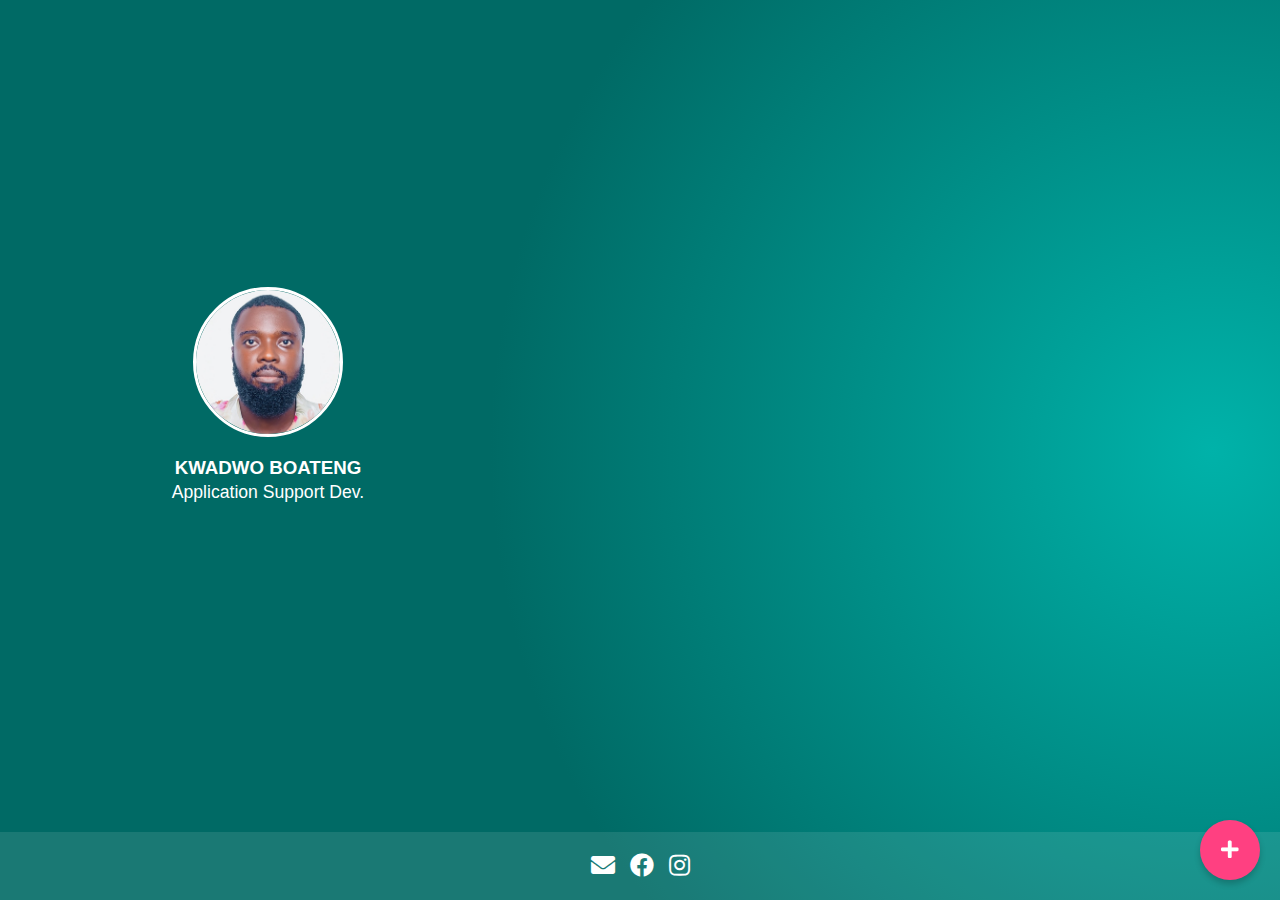
<file: index.html>
<!DOCTYPE html>
<html lang="en">
<head>
    <meta charset="UTF-8">
    <meta name="viewport" content="width=device-width, initial-scale=1.0">
    <title>Kwadwo Agyenim Boateng</title>
    <link rel="stylesheet" href="styles.css">
    <link rel="stylesheet" href="https://cdnjs.cloudflare.com/ajax/libs/font-awesome/5.15.3/css/all.min.css">
</head>
<body>
    <div class="container">
        <div class="profile-section">
            <img src="profile.jpeg" alt="Profile Picture" class="profile-pic">
            <h3 style="color: white;">KWADWO  BOATENG</h3>
            <p style="color: white;">Application Support Dev. </p>
        </div>
        <div class="links-section" id="links-section">
            <!-- Dynamically created links will go here -->
        </div>
    </div>

    <!-- The form that will appear when "+" is clicked -->
    <div id="link-form-container" class="hidden">
        <form id="link-form">
            <label for="title">Link Title</label>
            <input type="text" id="link-title" name="title" placeholder="Enter title" required>

            <label for="url">Link URL</label>
            <input type="url" id="link-url" name="url" placeholder="Enter URL" required>

            <button type="button" id="create-link-btn">Create Link</button>
        </form>
    </div>

    <div class="footer">
        <a href="contact.html"><i class="fas fa-envelope"></i></a>
        <a href="#"><i class="fab fa-facebook"></i></a>
        <a href="#"><i class="fab fa-instagram"></i></a>
    </div>
    <a href="#" class="fab-button" id="fab-btn"><i class="fas fa-plus"></i></a>

    <script>
        // Get elements
        const fabButton = document.getElementById('fab-btn');
        const linkFormContainer = document.getElementById('link-form-container');
        const createLinkButton = document.getElementById('create-link-btn');
        const linksSection = document.getElementById('links-section');

        // Show the form when the "+" button is clicked
        fabButton.addEventListener('click', function() {
            linkFormContainer.classList.toggle('hidden'); // Toggle visibility of form
        });

        // Load saved links from localStorage when the page loads
        document.addEventListener('DOMContentLoaded', function () {
            loadSavedLinks();
        });

        // Add event listener to create the link when form is submitted
        createLinkButton.addEventListener('click', function() {
            // Get form input values
            const linkTitle = document.getElementById('link-title').value;
            const linkUrl = document.getElementById('link-url').value;

            if (linkTitle && linkUrl) {
                // Create a new link element
                const newLinkDiv = document.createElement('div');
                newLinkDiv.classList.add('button');

                newLinkDiv.innerHTML = `
                    <a href="${linkUrl}" target="_blank">${linkTitle}</a>
                    <button class="close-btn">x</button>
                `;

                // Add remove functionality to the new link's "close" button
                newLinkDiv.querySelector('.close-btn').addEventListener('click', function() {
                    linksSection.removeChild(newLinkDiv);
                    removeLinkFromLocalStorage(linkTitle);
                });

                // Append the new link to the links section
                linksSection.appendChild(newLinkDiv);

                // Save the new link to localStorage
                saveLinkToLocalStorage(linkTitle, linkUrl);

                // Clear the form fields and hide the form
                document.getElementById('link-title').value = '';
                document.getElementById('link-url').value = '';
                linkFormContainer.classList.add('hidden');
            } else {
                alert("Please fill in both the title and URL.");
            }
        });

        // Function to save a link to localStorage
        function saveLinkToLocalStorage(title, url) {
            let savedLinks = JSON.parse(localStorage.getItem('savedLinks')) || [];
            savedLinks.push({ title: title, url: url });
            localStorage.setItem('savedLinks', JSON.stringify(savedLinks));
        }

        // Function to load saved links from localStorage and display them
        function loadSavedLinks() {
            let savedLinks = JSON.parse(localStorage.getItem('savedLinks')) || [];
            savedLinks.forEach(link => {
                const newLinkDiv = document.createElement('div');
                newLinkDiv.classList.add('button');

                newLinkDiv.innerHTML = `
                    <a href="${link.url}" target="_blank">${link.title}</a>
                    <button class="close-btn">x</button>
                `;

                // Add remove functionality to each link's "close" button
                newLinkDiv.querySelector('.close-btn').addEventListener('click', function() {
                    linksSection.removeChild(newLinkDiv);
                    removeLinkFromLocalStorage(link.title);
                });

                linksSection.appendChild(newLinkDiv);
            });
        }

        // Function to remove a link from localStorage
        function removeLinkFromLocalStorage(title) {
            let savedLinks = JSON.parse(localStorage.getItem('savedLinks')) || [];
            savedLinks = savedLinks.filter(link => link.title !== title);
            localStorage.setItem('savedLinks', JSON.stringify(savedLinks));
        }
    </script>
</body>
</html>
</file>
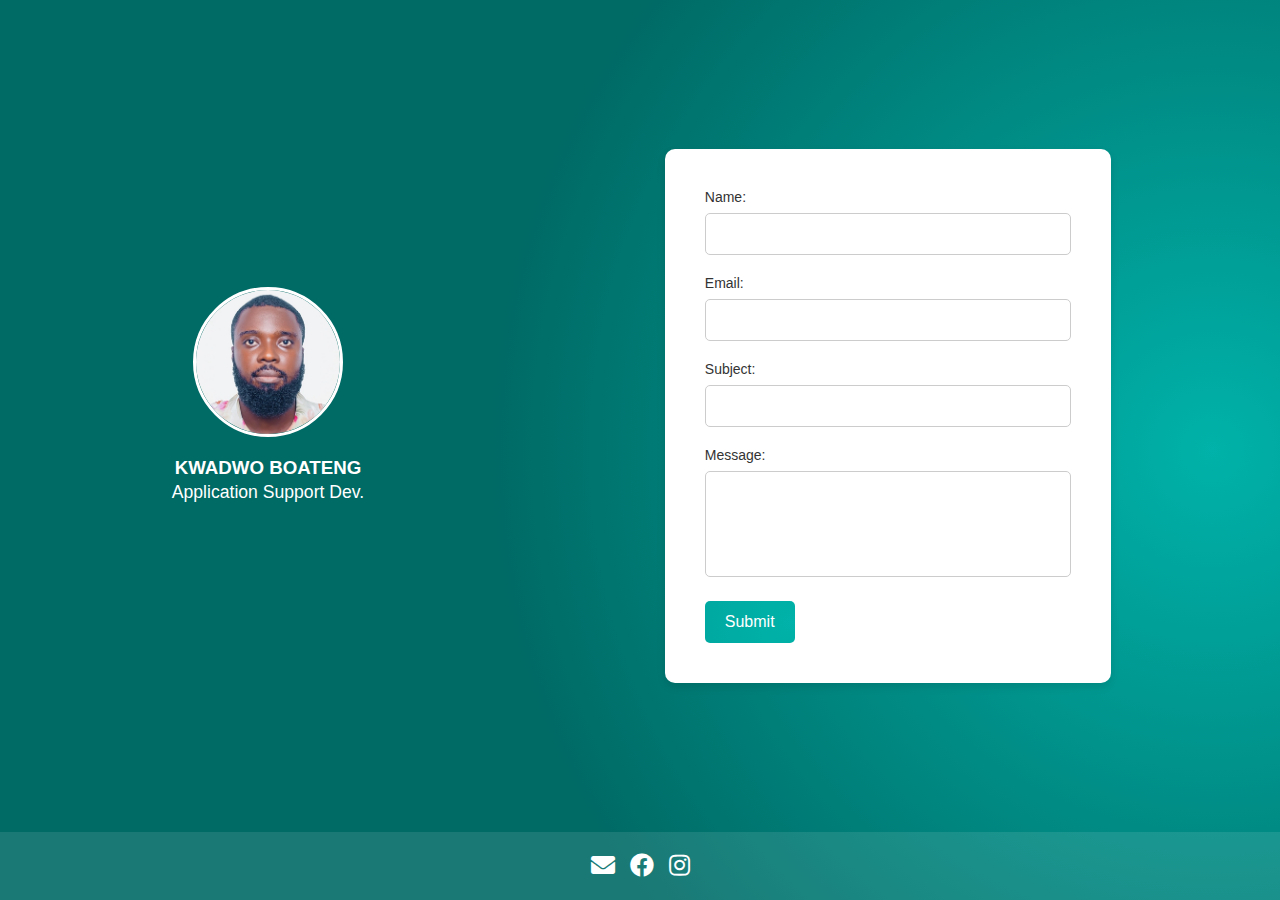
<file: contact.html>
<!DOCTYPE html>
<html lang="en">
<head>
    <meta charset="UTF-8">
    <meta name="viewport" content="width=device-width, initial-scale=1.0">
    <title>Contact | Kwadwo Agyenim Boateng</title>
    <link rel="stylesheet" href="styles.css">
    <link rel="stylesheet" href="https://cdnjs.cloudflare.com/ajax/libs/font-awesome/5.15.3/css/all.min.css">
</head>
<body>
 
        <div class="container">
            <div class="profile-section">
                <img src="profile.jpeg" alt="Profile Picture" class="profile-pic">
                <h3 style="color: white;">KWADWO BOATENG</h3>
                <p style="color: white;">Application Support Dev. </p>
            
            </div>
            <div class="links-section">
                <form class="contact-form" action="/submit" method="POST">
                    <label for="name">Name:</label>
                    <input type="text" id="name" name="name" required>
            
                    <label for="email">Email:</label>
                    <input type="email" id="email" name="email" required>
            
                    <label for="subject">Subject:</label>
                    <input type="text" id="subject" name="subject" required>
            
                    <label for="message">Message:</label>
                    <textarea id="message" name="message" rows="5" required></textarea>
            
                    <button type="submit">Submit</button>
                    
                </form>
            </div>
        </div>
    
        <div class="footer">
            <a href="contact.html"><i class="fas fa-envelope"></i></a>
            <a href="#"><i class="fab fa-facebook"></i></a>
            <a href="#"><i class="fab fa-instagram"></i></a>
           <!-- <p>&copy; 2024 Kwadwo Agyenim Boateng. All rights reserved.</p>-->
        </div>
        
   
    
</body>
</html>
</file>
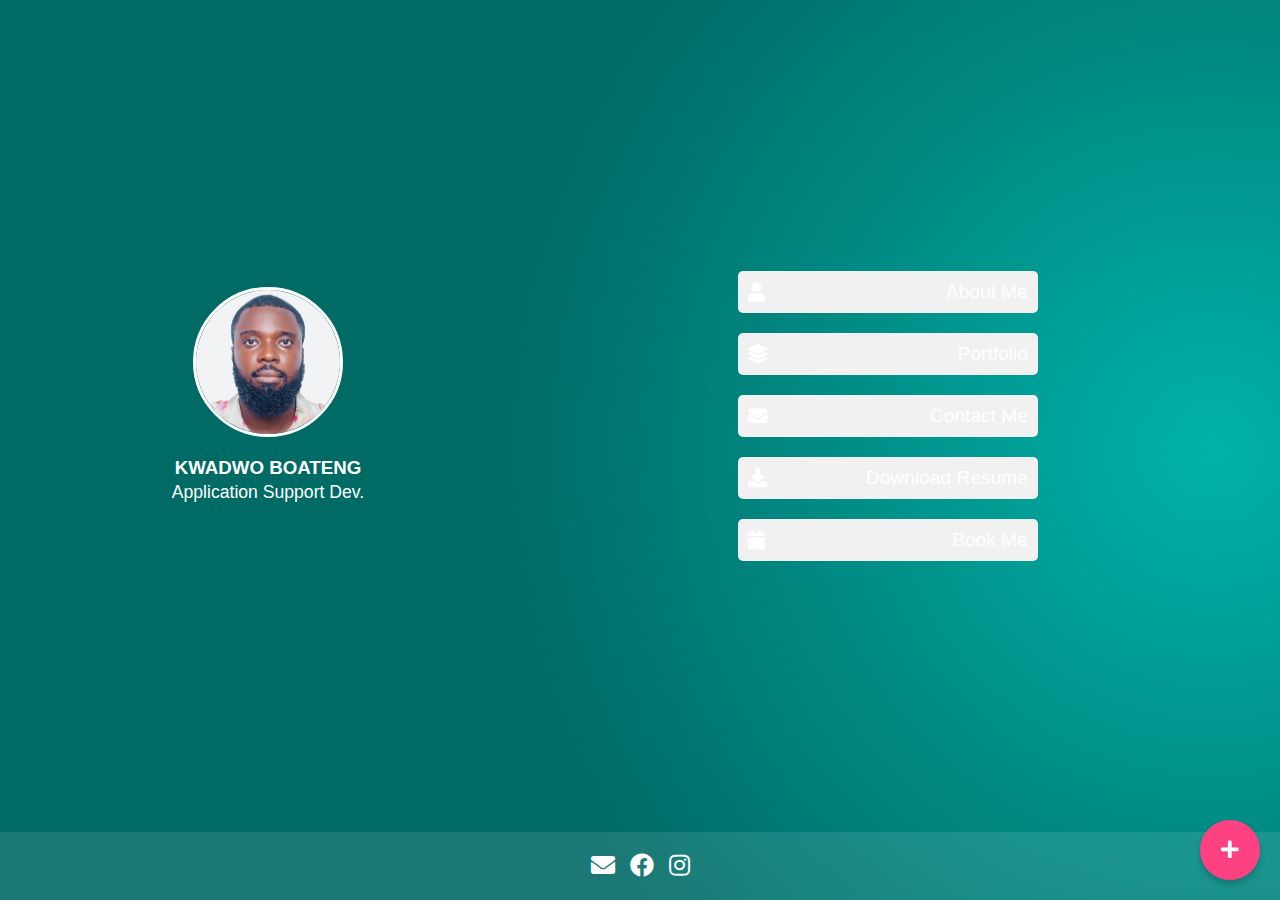
<file: js-assignment.html>
<!DOCTYPE html>
<html lang="en">
<head>
    <meta charset="UTF-8">
    <meta name="viewport" content="width=device-width, initial-scale=1.0">
    <title>Kwadwo Agyenim Boateng</title>
    <link rel="stylesheet" href="styles.css">
    <link rel="stylesheet" href="https://cdnjs.cloudflare.com/ajax/libs/font-awesome/5.15.3/css/all.min.css">
</head>
<body>
    <div class="container">
        <div class="profile-section">
            <img src="profile.jpeg" alt="Profile Picture" class="profile-pic">
            <h3 style="color: white;">KWADWO  BOATENG</h3>
            <p style="color: white;">Application Support Dev. </p>
        </div>
        <div class="links-section">
            <a href="#" class="button"><i class="fas fa-user"></i> About Me</a>
            <a href="#" class="button"><i class="fas fa-layer-group"></i> Portfolio</a>
            <a href="contact.html" class="button"><i class="fas fa-envelope"></i> Contact Me</a>
            <a href="#" class="button"><i class="fas fa-download"></i> Download Resume</a>
            <a href="#" class="button"><i class="fas fa-calendar"></i> Book Me</a>
        </div>
    </div>

    <div class="footer">
        <a href="contact.html"><i class="fas fa-envelope"></i></a>
        <a href="#"><i class="fab fa-facebook"></i></a>
        <a href="#"><i class="fab fa-instagram"></i></a>
    </div>
    <a href="#" class="fab-button"><i class="fas fa-plus"></i></a>

</body>
</html>
</file>
<file: styles.css>
* {
    margin: 0;
    padding: 0;
    box-sizing: border-box;
}

body {
    font-family: 'Arial', sans-serif;
    background: radial-gradient(939px at 94.7% 50%, rgb(0, 178, 169) 0%, rgb(0, 106, 101) 76.9%);
    display: flex;
    flex-direction: column;
    min-height: 100vh; /* Full viewport height */
}

.container {
    display: grid;
    grid-template-columns: 40% 60%; /* Two columns with 40% for profile-section and 60% for links-section */
    justify-content: center;
    align-items: center;
    place-items: center; /* Center content horizontally and vertically in each grid cell */
    padding: 20px;
    flex: 1;
}


.profile-section {
    text-align: center;
    display: flex;
    flex-direction: column;
    justify-content: center;
    align-items: center;
}

.profile-pic {
    width: 150px;
    height: 150px;
    border-radius: 50%;
    border: 3px solid #fff;
    margin-bottom: 20px;
}

.profile-section h1 {
    font-size: 2.5rem;
    margin: 15px 0;
}

.profile-section p {
    font-size: 1.1rem;
    line-height: 1.5;
    margin-bottom: 40px;
}

.links-section {
    display: flex;
    flex-direction: column;
    align-items: center;
}

.button {
    background-color: rgba(255, 255, 255, 0.2);
    padding: 10px 25px;
    margin: 10px 0;
    color: white;
    border-radius: 30px;
    text-decoration: none;
    font-size: 1.2rem;
    width: 100%;
    max-width: 300px;
    display: flex;
    align-items: center;
    justify-content: center;
    transition: background 0.3s ease;
}

.button i {
    margin-right: 10px;
}

.button:hover {
    background-color: rgba(255, 255, 255, 0.4);
}

/* Footer styles */
.footer {
    display: flex;
    justify-content: center;
    gap: 15px;
    padding: 20px 0;
    background-color: rgba(255, 255, 255, 0.1);
    width: 100%;
}

.footer a {
    color: white;
    font-size: 1.5rem;
    text-decoration: none;
}

.footer p {
    font-size: 0.9rem;
    color: rgba(255, 255, 255, 0.7);
    margin-top: 10px;
}

/* Mobile-specific adjustments */
@media (max-width: 768px) {
    .container {
        grid-template-columns: 1fr; /* Stack sections on smaller screens */
        padding: 10px;
    }

    .profile-section, 
    .links-section {
        width: 100%;
        height: auto;
        margin-right: 0;
    }

    .profile-pic {
        width: 25vw;
        height: 25vw;
        max-width: 120px;
        max-height: 120px;
    }

    .profile-section h1 {
        font-size: 1.8rem;
    }

    .links-section {
        width: 100%;
    }
}

/* Larger screens: revert to original layout */
@media (min-width: 769px) {
    .container {
        grid-template-columns: 40% 60%;
    }

    .profile-section {
        width: 40%;
    }

    .links-section {
        width: 60%;
    }

    .profile-pic {
        width: 150px;
        height: 150px;
    }
}

/* Style for the form */
.contact-form {
    background-color: #fff;
    padding: 40px;
    border-radius: 10px;
    box-shadow: 0 4px 8px rgba(0, 0, 0, 0.1);
    max-width: 500px;
    width: 100%;
}

.contact-form label {
    display: block;
    font-size: 14px;
    margin-bottom: 8px;
    color: #333;
}

.contact-form input,
.contact-form textarea {
    width: 100%;
    padding: 12px;
    margin-bottom: 20px;
    border: 1px solid #ccc;
    border-radius: 5px;
    font-size: 14px;
    box-sizing: border-box;
}

.contact-form input:focus,
.contact-form textarea:focus {
    outline: none;
    border-color: #00AAA2;
    box-shadow: 0 0 5px rgba(0, 170, 162, 0.5);
}

.contact-form textarea {
    resize: none;
}

.contact-form button {
    background: radial-gradient(939px at 94.7% 50%, rgb(0, 178, 169) 0%, rgb(0, 106, 101) 76.9%);
    color: white;
    padding: 12px 20px;
    border: none;
    border-radius: 5px;
    cursor: pointer;
    font-size: 16px;
    transition: background-color 0.3s ease;
}

.contact-form button:hover {
    background: radial-gradient(939px at 94.7% 50%, rgb(0, 178, 169) 0%, rgb(0, 106, 101) 76.9%);
}

/* Add spacing for better visual alignment on mobile devices */
@media screen and (max-width: 600px) {
    .contact-form {
        padding: 30px;
    }
    
    .contact-form input, 
    .contact-form textarea, 
    .contact-form button {
        font-size: 14px;
    }
}
.fab-button {
    position: fixed; /* Sticks the button in a fixed position */
    bottom: 20px; /* Adjust to how far from the bottom you want the button */
    right: 20px; /* Adjust to how far from the right you want the button */
    background-color: #00AAA2; /* Button color */
    color: white;
    border-radius: 50%; /* Makes the button round */
    width: 60px; /* Size of the button */
    height: 60px;
    display: flex;
    align-items: center;
    justify-content: center;
    box-shadow: 0 4px 8px rgba(0, 0, 0, 0.3); /* Adds shadow for depth */
    font-size: 24px;
    text-decoration: none;
    transition: background-color 0.3s ease;
}

.fab-button:hover {
    background-color: #008B83; /* Darken on hover */
}
/* Hide the form initially */
.hidden {
    display: none;
}

/* Style for the floating action button */
.fab-button {
    position: fixed;
    bottom: 20px;
    right: 20px;
    background-color: #ff4081;
    color: white;
    padding: 15px;
    border-radius: 50%;
    box-shadow: 0px 4px 6px rgba(0, 0, 0, 0.2);
    cursor: pointer;
}

.fab-button i {
    font-size: 20px;
}

/* Style for the form that pops up */
#link-form-container {
    position: fixed;
    bottom: 80px;
    right: 20px;
    background-color: white;
    padding: 20px;
    border-radius: 10px;
    box-shadow: 0px 4px 8px rgba(0, 0, 0, 0.2);
    z-index: 10;
}

#link-form-container form {
    display: flex;
    flex-direction: column;
}

#link-form-container label {
    margin-bottom: 5px;
    color: #333;
}

#link-form-container input {
    margin-bottom: 10px;
    padding: 8px;
    border-radius: 5px;
    border: 1px solid #ddd;
}

#link-form-container button {
    background-color: #008B83;
    color: white;
    padding: 10px;
    border: none;
    border-radius: 5px;
    cursor: pointer;
}

#link-form-container button:hover {
    background-color: #00AAA2;
}

/* Style for the dynamic links */
.links-section .button {
    display: flex;
    justify-content: space-between;
    align-items: center;
    background-color: #f1f1f1;
    margin: 10px 0;
    padding: 10px;
    border-radius: 5px;
}

.links-section .button a {
    text-decoration: none;
    color: #333;
}

.links-section .button .close-btn {
    background-color: transparent;
    border: none;
    font-size: 16px;
    color: #ff4081;
    cursor: pointer;
}

.links-section .button .close-btn:hover {
    color: red;
}
</file>
